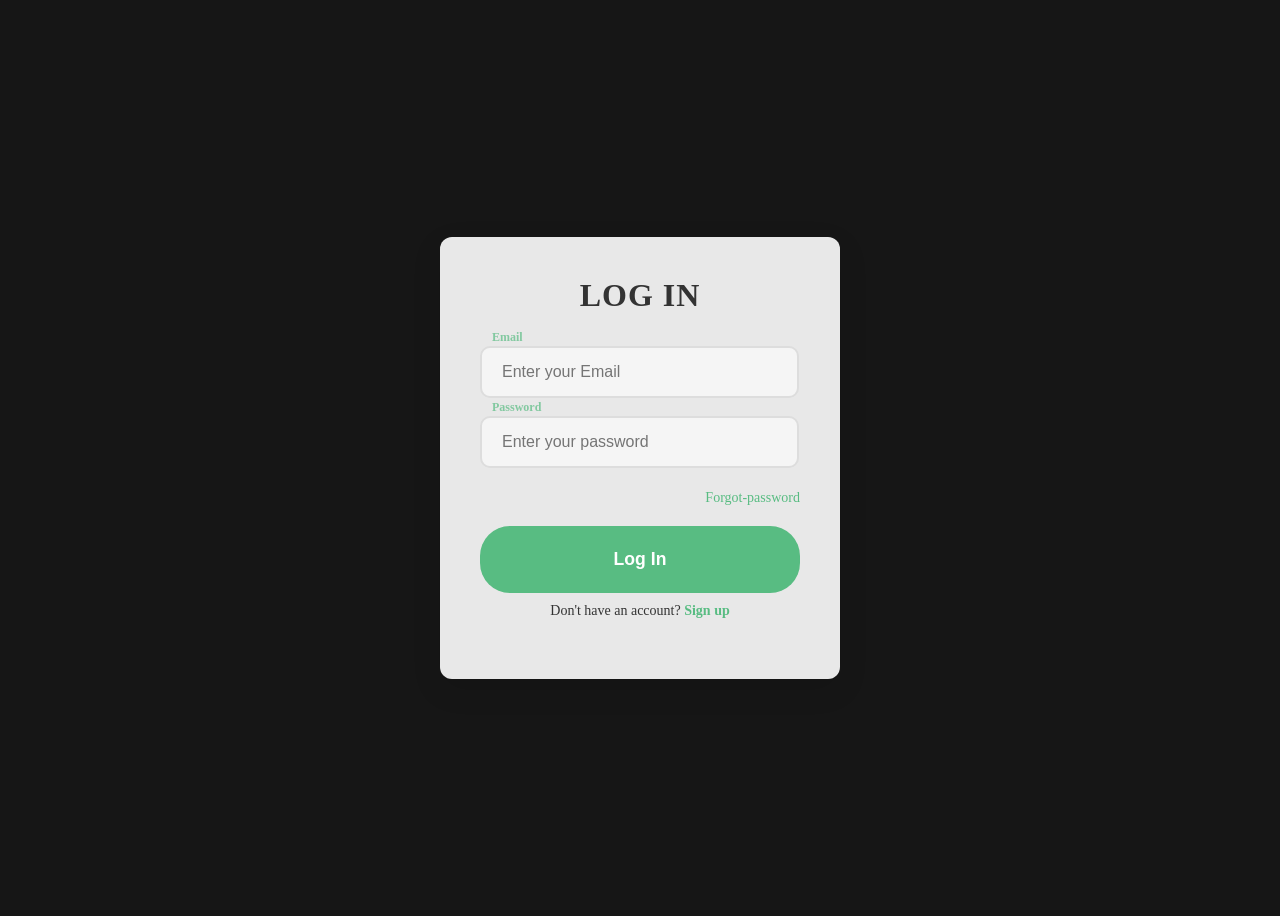
<file: index.html>
<!DOCTYPE html>
<html lang="en">
<head>
    <meta charset="UTF-8">
    <meta name="viewport" content="width=device-width, initial-scale=1.0">
    <title>Log in</title>
    <link rel="stylesheet" href="index.css">
    

</head>
<body>
    <form class="login-form">
        <div class="form-heading">Log in
            <p><a= href="https://github.com/nguyen-duc-hoang-an/web.git".></a></p>

        </div>
        <div class=input-group>
            <label class="label"
            for="email">Email</label>
            <input type="email" id="email"
            name="email" required
            placeholder="Enter your Email">
            <div><br>
                
            <div class="input-group">
                <label class="label" for="password">Password</label>
                <input type="password" id="password" name="password"
                required
                placeholder="Enter your password">
            </div>
            <div class="forgot-password">
                <a href="#">Forgot-password</a>

            </div>
            <button class="submit" type="submit">
                 <p><a href="https://mail.google.com/mail/u/0/#inbox">Log In</a></p>
            </button>
            <div class="signup-link"> Don't have an  account? 
                <a href="#">Sign up</a>
            </div>

            </div>
        </div>
        
    </form>
    
</body>
</html>
</file>
<file: index.css>
body{
    height: 100vh;
    display: flex;
    justify-content: center;
    align-items: center;
    background-color: #161616;
}
.login-form{
    max-width: 320px;
    width: 100%;
    padding: 40px;
    background: #ffffffe6;
    border-radius: 12px;
    box-shadow: 0 10px 30px #0000001a;
    animation: fadeIn 1.5s ease-out;

}
.form-heading{
    text-align: center;
    color: #333;
        font-size: 2rem;
        font-weight: 600;
        margin-bottom: 25px;
        letter-spacing: 1px;
        text-transform: uppercase ;
}
.input-group{
        position: relative;
        margin-bottom: 20px;

}
.input-group .label{
    position: absolute;
    top: -16px;
    left: 12px;
    font-size: 12px;
    color: #58bc82;
    font-weight: 600;
    transition: all 0.3s ease;
    opacity: 0.7;
}
.input-group input{
    width: 275px;
    padding: 15px 20px;
    font-size: 1rem;
    color: #333;
    background-color: #f5f5f5;
    border: 2px solid #ddd;
    border-radius: 10px;
    outline: none;
    transition: all 0.3s ease;



}
.input-group input:focus{
    border-color: #58bc82;
    box-shadow: 0 0 10px #58bc8266;

}
.input-group input:focus + .label{
        top: -20px;
        font-size: 11px;
        color: #58bc82;
        opacity: 1;

}
.forgot-password{
    text-align: right;
    margin-bottom: 20px;

}
.forgot-password a{
    font-size: 14px;
    color: #58bc82;
    text-decoration: none;

    transition: color 0.3s ease;

}
.forgot-password a:hover{
    color: #45a56b;

}
.submit{
    width:100%;
    padding: 5px;
    background-color: #58bc82;
    color: #fff;
    border: none;
    border-radius: 30px;
    font-size: 1.1rem;
    font-weight: 600;
    cursor: pointer;
    transition: all 0.3s ease;


}
.submit:hover{
    background-color: #45a56b;
    transform: translateY(-2px);
    box-shadow: 0 5px 20px #58bc824d;

}
.signup-link{
    margin-top:10px ;
    text-align: center;
    font-size: 14px;
    color: #333;


}
.signup-link a{
    color:#58bc82;
    text-decoration: none;
    font-weight: 600;
    transition: color 0.3s ease;
}
.signup-link a:hover{
    color:#45a56b;
}
@keyframes fadeIn{
    0%{
        opacity: 0;
        transform: scale(0.9);


    }
    100%{
        opacity: 1;
        transform: scale(1);
    }
}

    
.submit p a {
    color: white;
    text-decoration: none; 
}
</file>
<file: login.css>
body{
    height: 100vh;
    display: flex;
    justify-content: center;
    align-items: center;
    background-color: #161616;
}
.login-form{
    max-width: 320px;
    width: 100%;
    padding: 40px;
    background: #ffffffe6;
    border-radius: 12px;
    box-shadow: 0 10px 30px #0000001a;
    animation: fadeIn 1.5s ease-out;

}
.form-heading{
    text-align: center;
    color: #333;
        font-size: 2rem;
        font-weight: 600;
        margin-bottom: 25px;
        letter-spacing: 1px;
        text-transform: uppercase ;
}
.input-group{
        position: relative;
        margin-bottom: 20px;

}
.input-group .label{
    position: absolute;
    top: -16px;
    left: 12px;
    font-size: 12px;
    color: #58bc82;
    font-weight: 600;
    transition: all 0.3s ease;
    opacity: 0.7;
}
.input-group input{
    width: 275px;
    padding: 15px 20px;
    font-size: 1rem;
    color: #333;
    background-color: #f5f5f5;
    border: 2px solid #ddd;
    border-radius: 10px;
    outline: none;
    transition: all 0.3s ease;



}
.input-group input:focus{
    border-color: #58bc82;
    box-shadow: 0 0 10px #58bc8266;

}
.input-group input:focus + .label{
        top: -20px;
        font-size: 11px;
        color: #58bc82;
        opacity: 1;

}
.forgot-password{
    text-align: right;
    margin-bottom: 20px;

}
.forgot-password a{
    font-size: 14px;
    color: #58bc82;
    text-decoration: none;

    transition: color 0.3s ease;

}
.forgot-password a:hover{
    color: #45a56b;

}
.submit{
    width:100%;
    padding: 5px;
    background-color: #58bc82;
    color: #fff;
    border: none;
    border-radius: 30px;
    font-size: 1.1rem;
    font-weight: 600;
    cursor: pointer;
    transition: all 0.3s ease;


}
.submit:hover{
    background-color: #45a56b;
    transform: translateY(-2px);
    box-shadow: 0 5px 20px #58bc824d;

}
.signup-link{
    margin-top:10px ;
    text-align: center;
    font-size: 14px;
    color: #333;


}
.signup-link a{
    color:#58bc82;
    text-decoration: none;
    font-weight: 600;
    transition: color 0.3s ease;
}
.signup-link a:hover{
    color:#45a56b;
}
@keyframes fadeIn{
    0%{
        opacity: 0;
        transform: scale(0.9);


    }
    100%{
        opacity: 1;
        transform: scale(1);
    }
}

    
.submit p a {
    color: white;
    text-decoration: none; 
}
</file>
